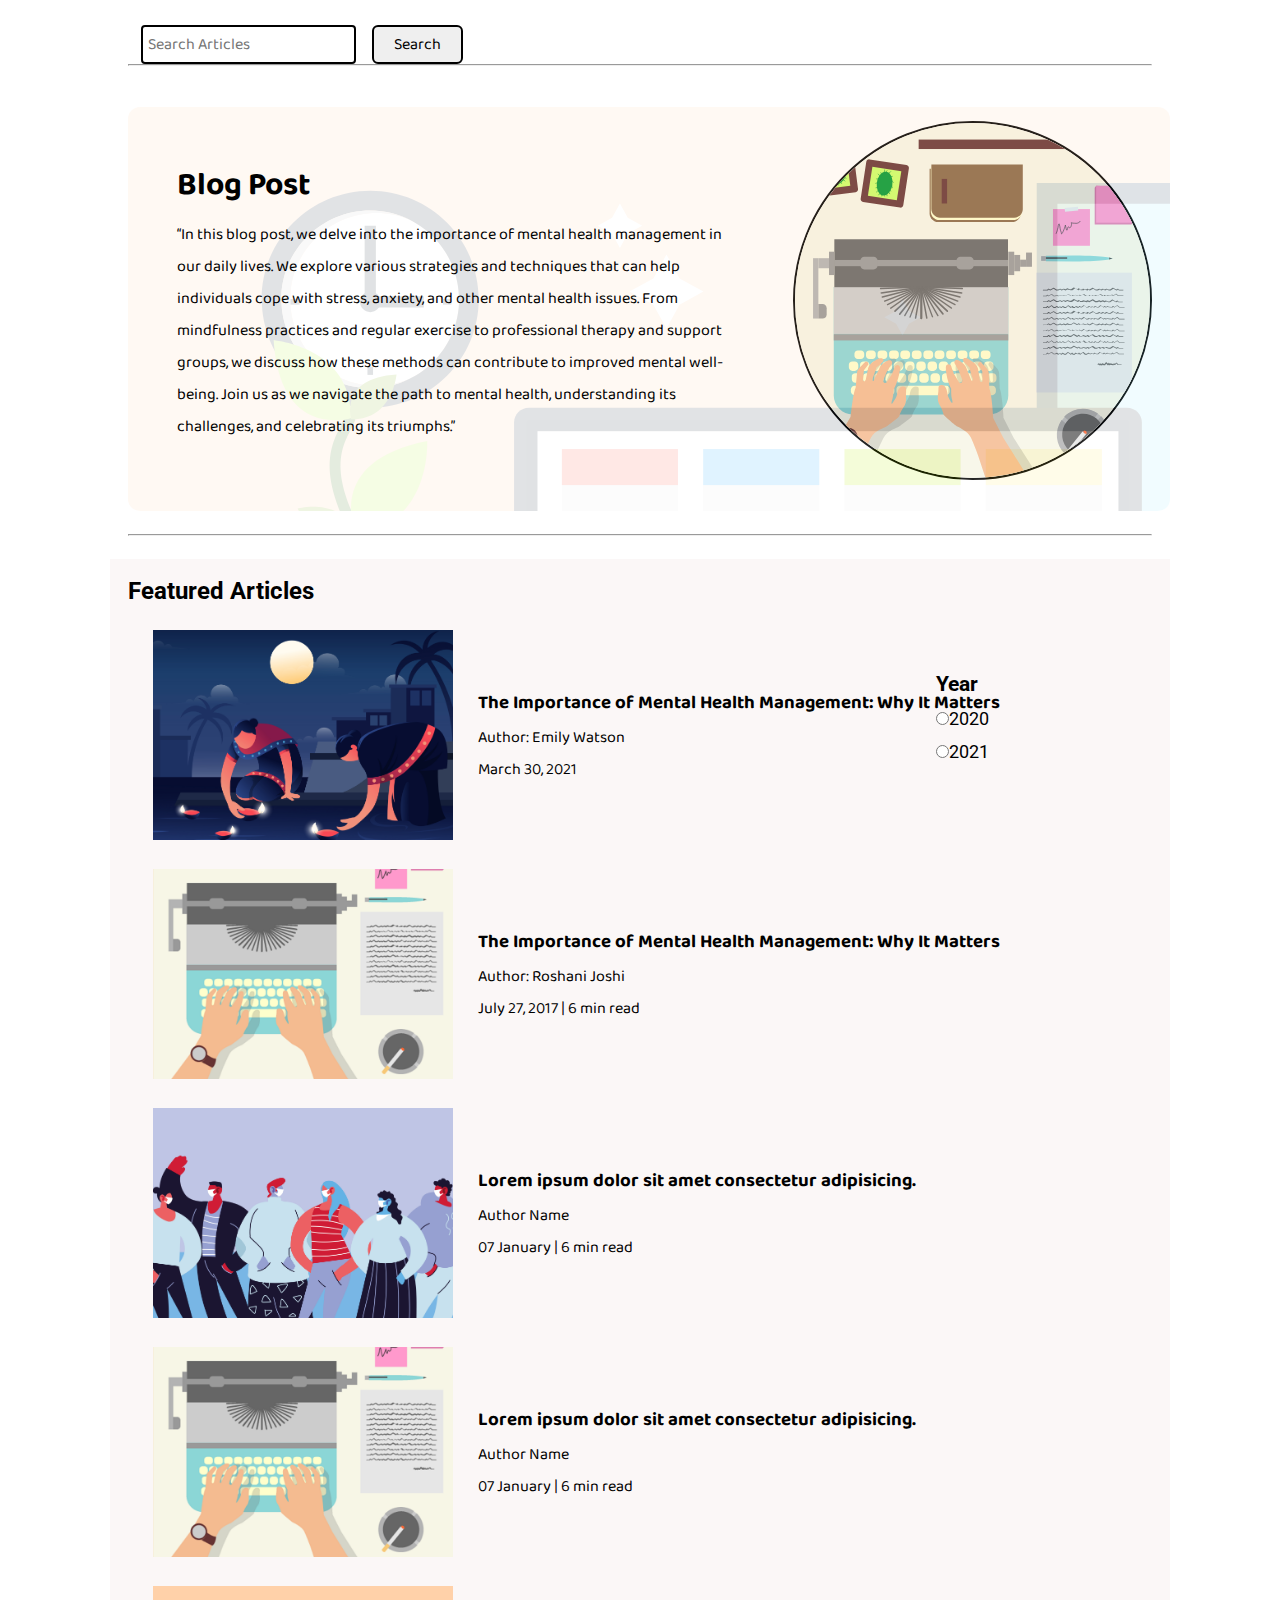
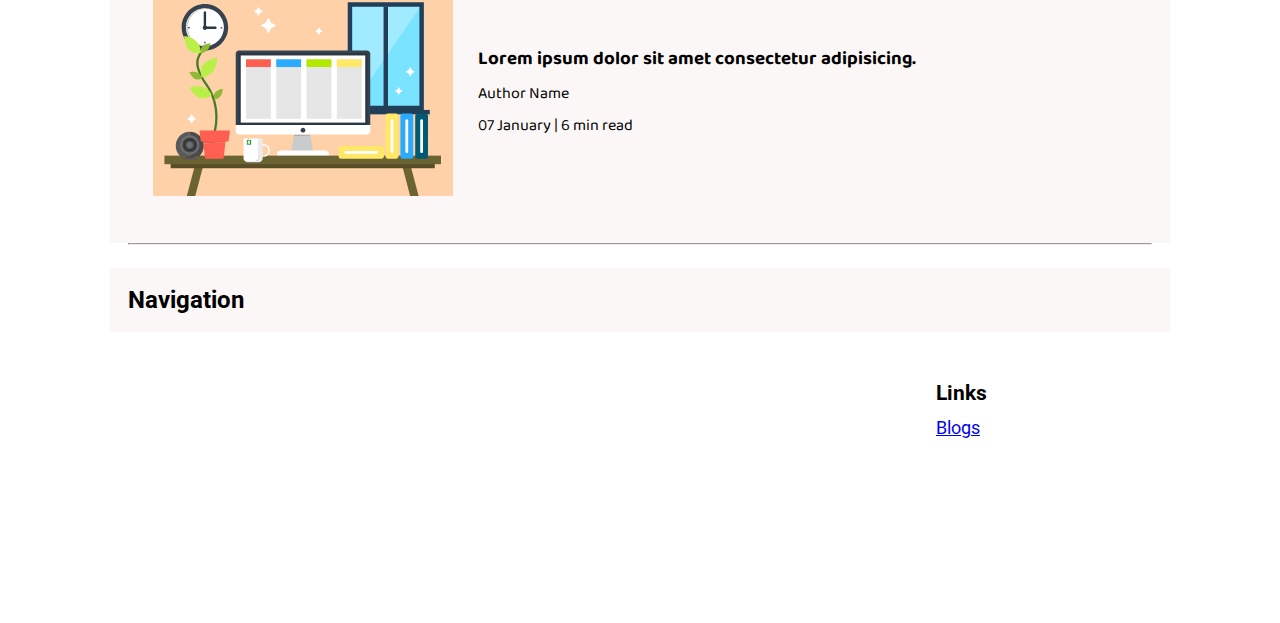
<file: MHM2/Blog Post/index.html>
<!DOCTYPE html>
<html lang="en">

<head>
    <meta charset="UTF-8">
    <meta name="viewport" content="width=device-width, initial-scale=1.0">
    <link rel="stylesheet" href="css/utils.css">
    <link rel="stylesheet" href="css/style.css">
    <link rel="stylesheet" href="css/mobile.css">
    <title>Blog Post</title>
</head>

<body>
    <nav class="navigation max-width-1 m-auto">
        <div class="nav-right">
            <form action="/search.html" method="get">
                <input class="form-input" type="text" name="query" placeholder="Search Articles">
                <button class="btn" type="submit">Search</button>
            </form>
        </div>
    </nav>
    
    <div class="max-width-1 m-auto">
        <hr>
    </div>
    <div class="m-auto content max-width-1 my-2">
        <div class="content-left">
            <h1>Blog Post</h1>

            <p>“In this blog post, we delve into the importance of mental health management in our daily lives. We
                explore various strategies and techniques that can help individuals cope with stress, anxiety, and other
                mental health issues. From mindfulness practices and regular exercise to professional therapy and
                support groups, we discuss how these methods can contribute to improved mental well-being. Join us as we
                navigate the path to mental health, understanding its challenges, and celebrating its triumphs.”</p>
        </div>
        <div class="content-right">
            <img src="img/home.svg" alt="iBlog">
        </div>
    </div>

    <div class="max-width-1 m-auto">
        <hr>
    </div>
    <div class="home-articles max-width-1 m-auto font2">
        <h2>Featured Articles</h2>
        <div class="year-box adjust-year">
            <div><h3>Year</h3></div>
            <div><input type="radio" name="year" id="year-2020"><label for="year-2020">2020</label></div>
            <div><input type="radio" name="year" id="year-2021"><label for="year-2021">2021</label></div>
        </div>
        
        <div class="home-article">
            <div class="home-article-img">
                <img src="img/3.png" alt="article">
            </div>
            <div class="home-article-content font1">
                <a href="blogpost.html">
                    <h3>The Importance of Mental Health Management: Why It Matters</h3>
                </a>

                <div>
                    Author: Emily Watson</div>
                <span>March 30, 2021</span>
            </div>
        </div>
        <div class="home-article">
            <div class="home-article-img">
                <img src="img/1.png" alt="article">
            </div>
            <div class="home-article-content font1">
                <a href="blogpost.html">
                    <h3>The Importance of Mental Health Management: Why It Matters</h3>
                </a>

                <div>Author: Roshani Joshi </div>
                <span>July 27, 2017 | 6 min read</span>
            </div>
        </div>
        <div class="home-article">
            <div class="home-article-img">
                <img src="img/2.png" alt="article">
            </div>
            <div class="home-article-content font1">
                <a href="blogpost.html">
                    <h3>Lorem ipsum dolor sit amet consectetur adipisicing.</h3>
                </a>

                <div>Author Name</div>
                <span>07 January | 6 min read</span>
            </div>
        </div>
        <div class="home-article">
            <div class="home-article-img">
                <img src="img/1.png" alt="article">
            </div>
            <div class="home-article-content font1">
                <a href="blogpost.html">
                    <h3>Lorem ipsum dolor sit amet consectetur adipisicing.</h3>
                </a>

                <div>Author Name</div>
                <span>07 January | 6 min read</span>
            </div>
        </div>
        <div class="home-article">
            <div class="home-article-img">
                <img src="img/11.svg" alt="article">
            </div>
            <div class="home-article-content font1">
                <a href="blogpost.html">
                    <h3>Lorem ipsum dolor sit amet consectetur adipisicing.</h3>
                </a>

                <div>Author Name</div>
                <span>07 January | 6 min read</span>
            </div>
        </div>
       
       
      

    </div>

    <div class="max-width-1 m-auto"><hr></div>
    <div class="home-articles max-width-1 m-auto font2">
        <h2>Navigation</h2>
        <div class="year-box adjust-year">
            <div><h3>Links</h3></div>
            <a href="blogpost.html">Blogs</a>

        </div>
    </div>
   
</body>

</html>
</file>
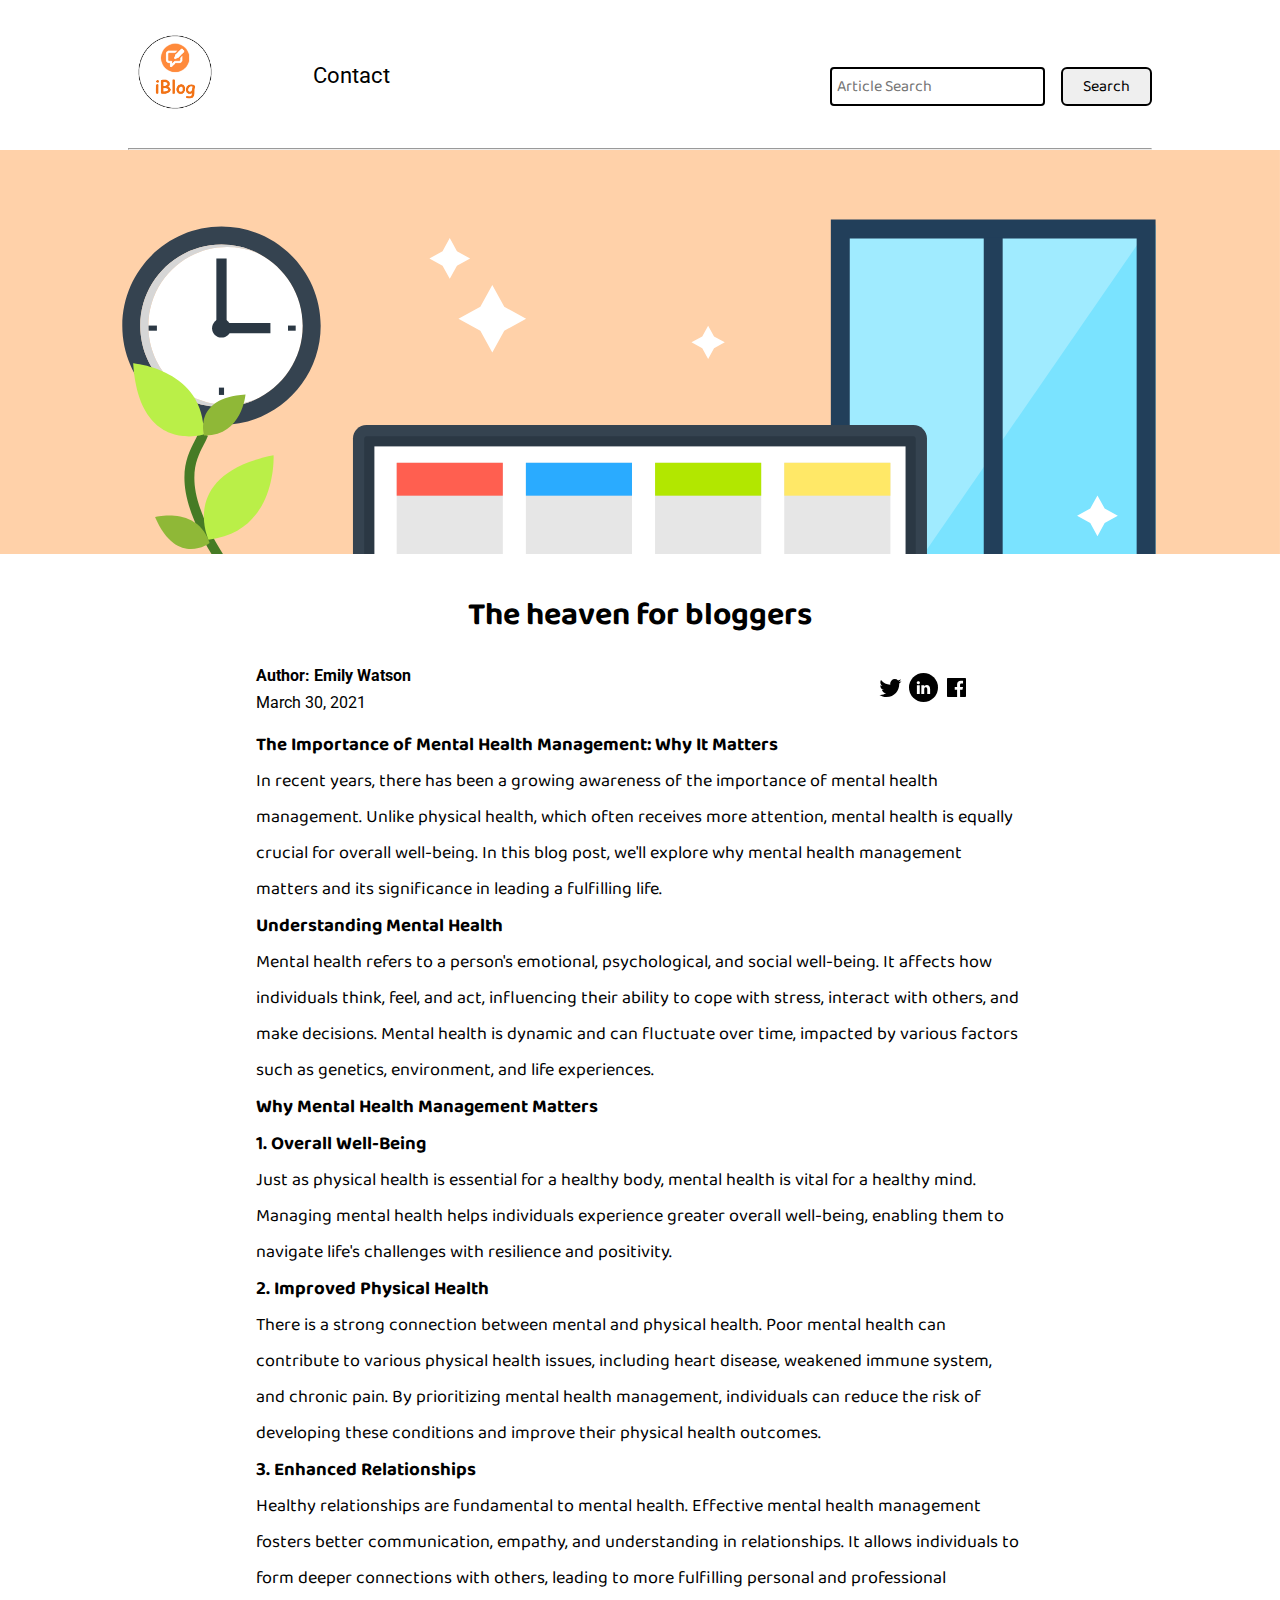
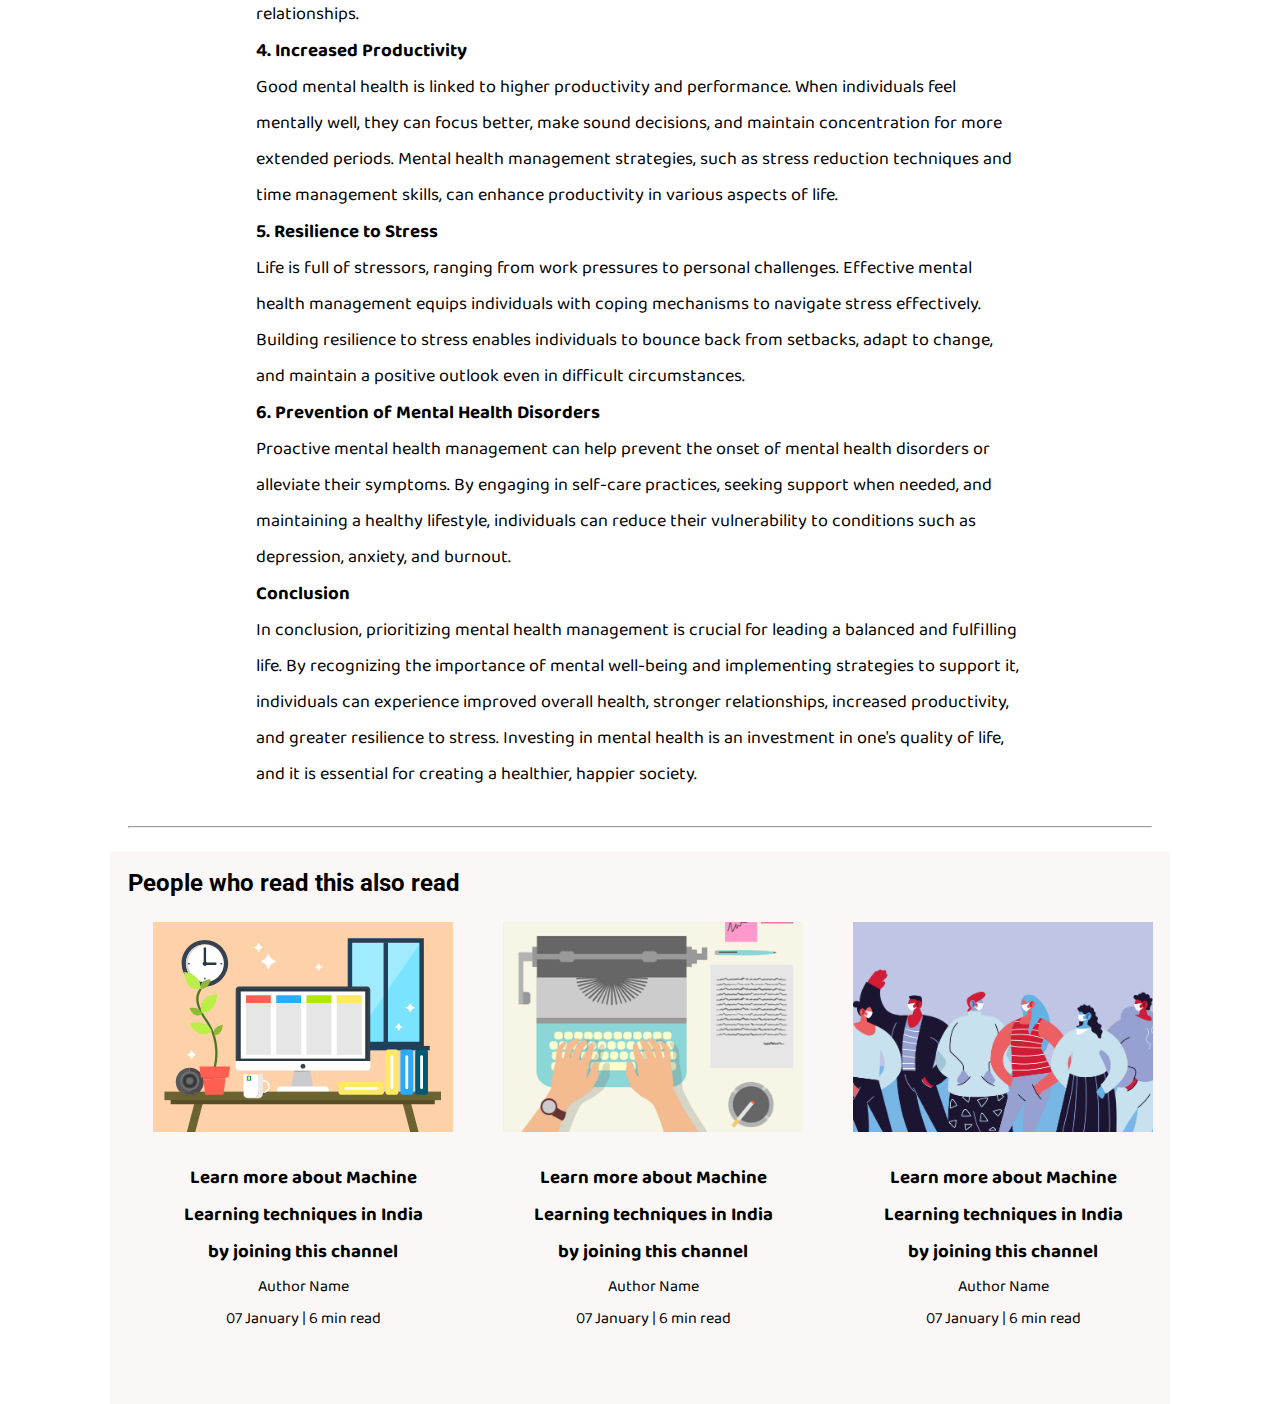
<file: MHM2/Blog Post/blogpost.html>
<!DOCTYPE html>
<html lang="en">

<head>
    <meta charset="UTF-8">
    <meta name="viewport" content="width=device-width, initial-scale=1.0">
    <link rel="stylesheet" href="css/utils.css">
    <link rel="stylesheet" href="css/style.css">
    <link rel="stylesheet" href="css/blogpost.css">
    <link rel="stylesheet" href="css/mobile.css">
    <title>Blog Post</title>
</head>

<body>
    <nav class="navigation max-width-1 m-auto">
        <div class="nav-left">
            <a href="/">
                <span><img src="img/logo.png" width="94px" alt=""></span>
            </a>
            <ul>

                <li><a href="contact.html">Contact</a></li>
            </ul>
        </div>
        <div class="nav-right">
            <form action="search.html" method="get">
                <input class="form-input" type="text" name="query" placeholder="Article Search">
                <button class="btn">Search</button>
            </form>

        </div>

    </nav>
    <div class="max-width-1 m-auto">
        <hr>
    </div>
    <div class="post-img">
        <img src="img/11.svg" alt="">
    </div>
    <div class="m-auto blog-post-content max-width-2 m-auto my-2">
        <h1 class="font1">The heaven for bloggers</h1>
        <div class="blogpost-meta">
            <div class="author-info">
                <div>
                    <b>
                        Author: Emily Watson
                    </b>
                </div>
                <div>March 30, 2021</div>
            </div>
            <div class="social">
                <svg width="29" height="29" class="hk">
                    <path
                        d="M22.05 7.54a4.47 4.47 0 0 0-3.3-1.46 4.53 4.53 0 0 0-4.53 4.53c0 .35.04.7.08 1.05A12.9 12.9 0 0 1 5 6.89a5.1 5.1 0 0 0-.65 2.26c.03 1.6.83 2.99 2.02 3.79a4.3 4.3 0 0 1-2.02-.57v.08a4.55 4.55 0 0 0 3.63 4.44c-.4.08-.8.13-1.21.16l-.81-.08a4.54 4.54 0 0 0 4.2 3.15 9.56 9.56 0 0 1-5.66 1.94l-1.05-.08c2 1.27 4.38 2.02 6.94 2.02 8.3 0 12.86-6.9 12.84-12.85.02-.24 0-.43 0-.65a8.68 8.68 0 0 0 2.26-2.34c-.82.38-1.7.62-2.6.72a4.37 4.37 0 0 0 1.95-2.51c-.84.53-1.81.9-2.83 1.13z">
                    </path>
                </svg>

                <svg style="background: black;
                border-radius: 21px;" width="29" height="29" viewBox="0 0 29 29" fill="none" class="hk">
                    <path
                        d="M5 6.36C5 5.61 5.63 5 6.4 5h16.2c.77 0 1.4.61 1.4 1.36v16.28c0 .75-.63 1.36-1.4 1.36H6.4c-.77 0-1.4-.6-1.4-1.36V6.36z">
                    </path>
                    <path fill-rule="evenodd" clip-rule="evenodd"
                        d="M10.76 20.9v-8.57H7.89v8.58h2.87zm-1.44-9.75c1 0 1.63-.65 1.63-1.48-.02-.84-.62-1.48-1.6-1.48-.99 0-1.63.64-1.63 1.48 0 .83.62 1.48 1.59 1.48h.01zM12.35 20.9h2.87v-4.79c0-.25.02-.5.1-.7.2-.5.67-1.04 1.46-1.04 1.04 0 1.46.8 1.46 1.95v4.59h2.87v-4.92c0-2.64-1.42-3.87-3.3-3.87-1.55 0-2.23.86-2.61 1.45h.02v-1.24h-2.87c.04.8 0 8.58 0 8.58z"
                        fill="#fff"></path>
                </svg>

                <svg width="29" height="29" class="hk">
                    <path
                        d="M23.2 5H5.8a.8.8 0 0 0-.8.8V23.2c0 .44.35.8.8.8h9.3v-7.13h-2.38V13.9h2.38v-2.38c0-2.45 1.55-3.66 3.74-3.66 1.05 0 1.95.08 2.2.11v2.57h-1.5c-1.2 0-1.48.57-1.48 1.4v1.96h2.97l-.6 2.97h-2.37l.05 7.12h5.1a.8.8 0 0 0 .79-.8V5.8a.8.8 0 0 0-.8-.79">
                    </path>
                </svg>

            </div>
        </div>

        <h3 class="font1">The Importance of Mental Health Management: Why It Matters</h3>

        <p class="font1">In recent years, there has been a growing awareness of the importance of mental health
            management. Unlike physical health, which often receives more attention, mental health is equally crucial
            for overall well-being. In this blog post, we'll explore why mental health management matters and its
            significance in leading a fulfilling life.</p>

        <h3 class="font1">Understanding Mental Health</h3>

        <p class="font1">Mental health refers to a person's emotional, psychological, and social well-being. It affects
            how individuals think, feel, and act, influencing their ability to cope with stress, interact with others,
            and make decisions. Mental health is dynamic and can fluctuate over time, impacted by various factors such
            as genetics, environment, and life experiences.</p>

        <h3 class="font1">Why Mental Health Management Matters</h3>

        <h3 class="font1">1. Overall Well-Being</h3>

        <p class="font1">Just as physical health is essential for a healthy body, mental health is vital for a healthy
            mind. Managing mental health helps individuals experience greater overall well-being, enabling them to
            navigate life's challenges with resilience and positivity.</p>

        <h3 class="font1">2. Improved Physical Health</h3>

        <p class="font1">There is a strong connection between mental and physical health. Poor mental health can
            contribute to various physical health issues, including heart disease, weakened immune system, and chronic
            pain. By prioritizing mental health management, individuals can reduce the risk of developing these
            conditions and improve their physical health outcomes.</p>

        <h3 class="font1">3. Enhanced Relationships</h3>

        <p class="font1">Healthy relationships are fundamental to mental health. Effective mental health management
            fosters better communication, empathy, and understanding in relationships. It allows individuals to form
            deeper connections with others, leading to more fulfilling personal and professional relationships.</p>

        <h3 class="font1">4. Increased Productivity</h3>

        <p class="font1">Good mental health is linked to higher productivity and performance. When individuals feel
            mentally well, they can focus better, make sound decisions, and maintain concentration for more extended
            periods. Mental health management strategies, such as stress reduction techniques and time management
            skills, can enhance productivity in various aspects of life.</p>

        <h3 class="font1">5. Resilience to Stress</h3>

        <p class="font1">Life is full of stressors, ranging from work pressures to personal challenges. Effective mental
            health management equips individuals with coping mechanisms to navigate stress effectively. Building
            resilience to stress enables individuals to bounce back from setbacks, adapt to change, and maintain a
            positive outlook even in difficult circumstances.</p>

        <h3 class="font1">6. Prevention of Mental Health Disorders</h3>

        <p class="font1">Proactive mental health management can help prevent the onset of mental health disorders or
            alleviate their symptoms. By engaging in self-care practices, seeking support when needed, and maintaining a
            healthy lifestyle, individuals can reduce their vulnerability to conditions such as depression, anxiety, and
            burnout.</p>

        <h3 class="font1">Conclusion</h3>

        <p class="font1">In conclusion, prioritizing mental health management is crucial for leading a balanced and
            fulfilling life. By recognizing the importance of mental well-being and implementing strategies to support
            it, individuals can experience improved overall health, stronger relationships, increased productivity, and
            greater resilience to stress. Investing in mental health is an investment in one's quality of life, and it
            is essential for creating a healthier, happier society.</p>


    </div>

    <div class="max-width-1 m-auto">
        <hr>
    </div>
    <div class="home-articles max-width-1 m-auto font2">
        <h2>People who read this also read</h2>
        <div class="row">


            <div class="home-article more-post">
                <div class="home-article-img">
                    <img src="img/11.svg" alt="article">
                </div>
                <div class="home-article-content font1 center">
                    <a href="blogpost.html">
                        <h3>Learn more about Machine Learning techniques in India by joining this channel</h3>
                    </a>

                    <div>Author Name</div>
                    <span>07 January | 6 min read</span>
                </div>
            </div>
            <div class="home-article more-post">
                <div class="home-article-img">
                    <img src="img/1.png" alt="article">
                </div>
                <div class="home-article-content font1 center">
                    <a href="blogpost.html">
                        <h3>Learn more about Machine Learning techniques in India by joining this channel</h3>
                    </a>

                    <div>Author Name</div>
                    <span>07 January | 6 min read</span>
                </div>
            </div>
            <div class="home-article more-post">
                <div class="home-article-img">
                    <img src="img/2.png" alt="article">
                </div>
                <div class="home-article-content font1 center">
                    <a href="blogpost.html">
                        <h3>Learn more about Machine Learning techniques in India by joining this channel</h3>
                    </a>

                    <div>Author Name</div>
                    <span>07 January | 6 min read</span>
                </div>
            </div>

        </div>
    </div>


</body>

</html>
<link rel="stylesheet" href="blogpost.html">
<link rel="stylesheet" href="index.html">
</file>
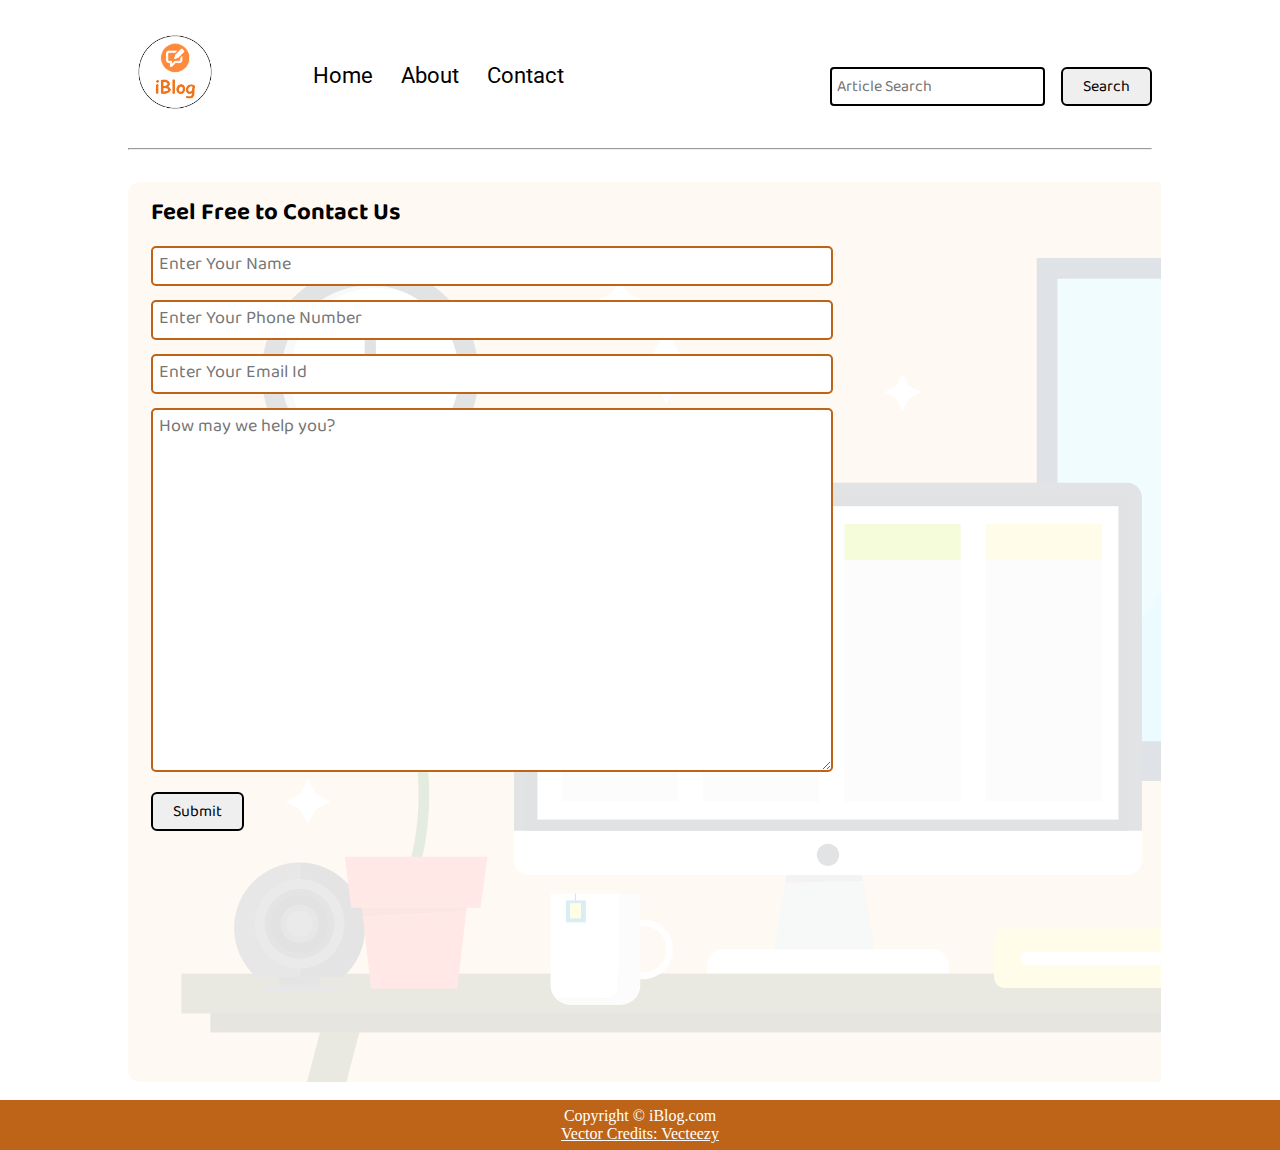
<file: MHM2/Blog Post/contact.html>
<!DOCTYPE html>
<html lang="en">
<head>
    <meta charset="UTF-8">
    <meta name="viewport" content="width=device-width, initial-scale=1.0">
    <link rel="stylesheet" href="css/utils.css">
    <link rel="stylesheet" href="css/style.css">
    <link rel="stylesheet" href="css/contact.css">
    <link rel="stylesheet" href="css/mobile.css">
    <title>iBlog - Heaven for bloggers</title>
</head>
<body>
    <nav class="navigation max-width-1 m-auto">
        <div class="nav-left">
            <a href="/">
                <span><img src="img/logo.png" width="94px" alt=""></span>
            </a>
            <ul>
                <li><a href="/">Home</a></li>
                <li><a href="#">About</a></li>
                <li><a href="/contact.html">Contact</a></li>
            </ul>
        </div>
        <div class="nav-right">
            <form action="/search.html" method="get">
                <input class="form-input" type="text" name="query" placeholder="Article Search">
                <button class="btn">Search</button>
            </form>

        </div>

    </nav>
    <div class="max-width-1 m-auto">
        <hr>
    </div>
    <div class="contact-content font1 max-width-1 m-auto">
        <div class="max-width-1 m-auto mx-1">
            <h2>Feel Free to Contact Us</h2>
            <div class="contact-form">
                <div class="form-box">
                    <input type="text" placeholder="Enter Your Name">
                </div>
                <div class="form-box">
                    <input type="text" placeholder="Enter Your Phone Number">
                </div>
                <div class="form-box">
                    <input type="text" placeholder="Enter Your Email Id">
                </div>
                <div class="form-box">
                    <textarea name="" id="" cols="30" rows="10" placeholder="How may we help you?"></textarea>
                </div>
                <div class="form-box">
                    <button class="btn">Submit</button>
                </div>

            </div>
        </div>

    </div>
 

   

    <div class="footer">
        <p>Copyright &copy; iBlog.com </p>
         <a href="https://www.vecteezy.com/free-vector/typewriter">Vector Credits: Vecteezy</a> 
    </div>
</body>
</html>
</file>
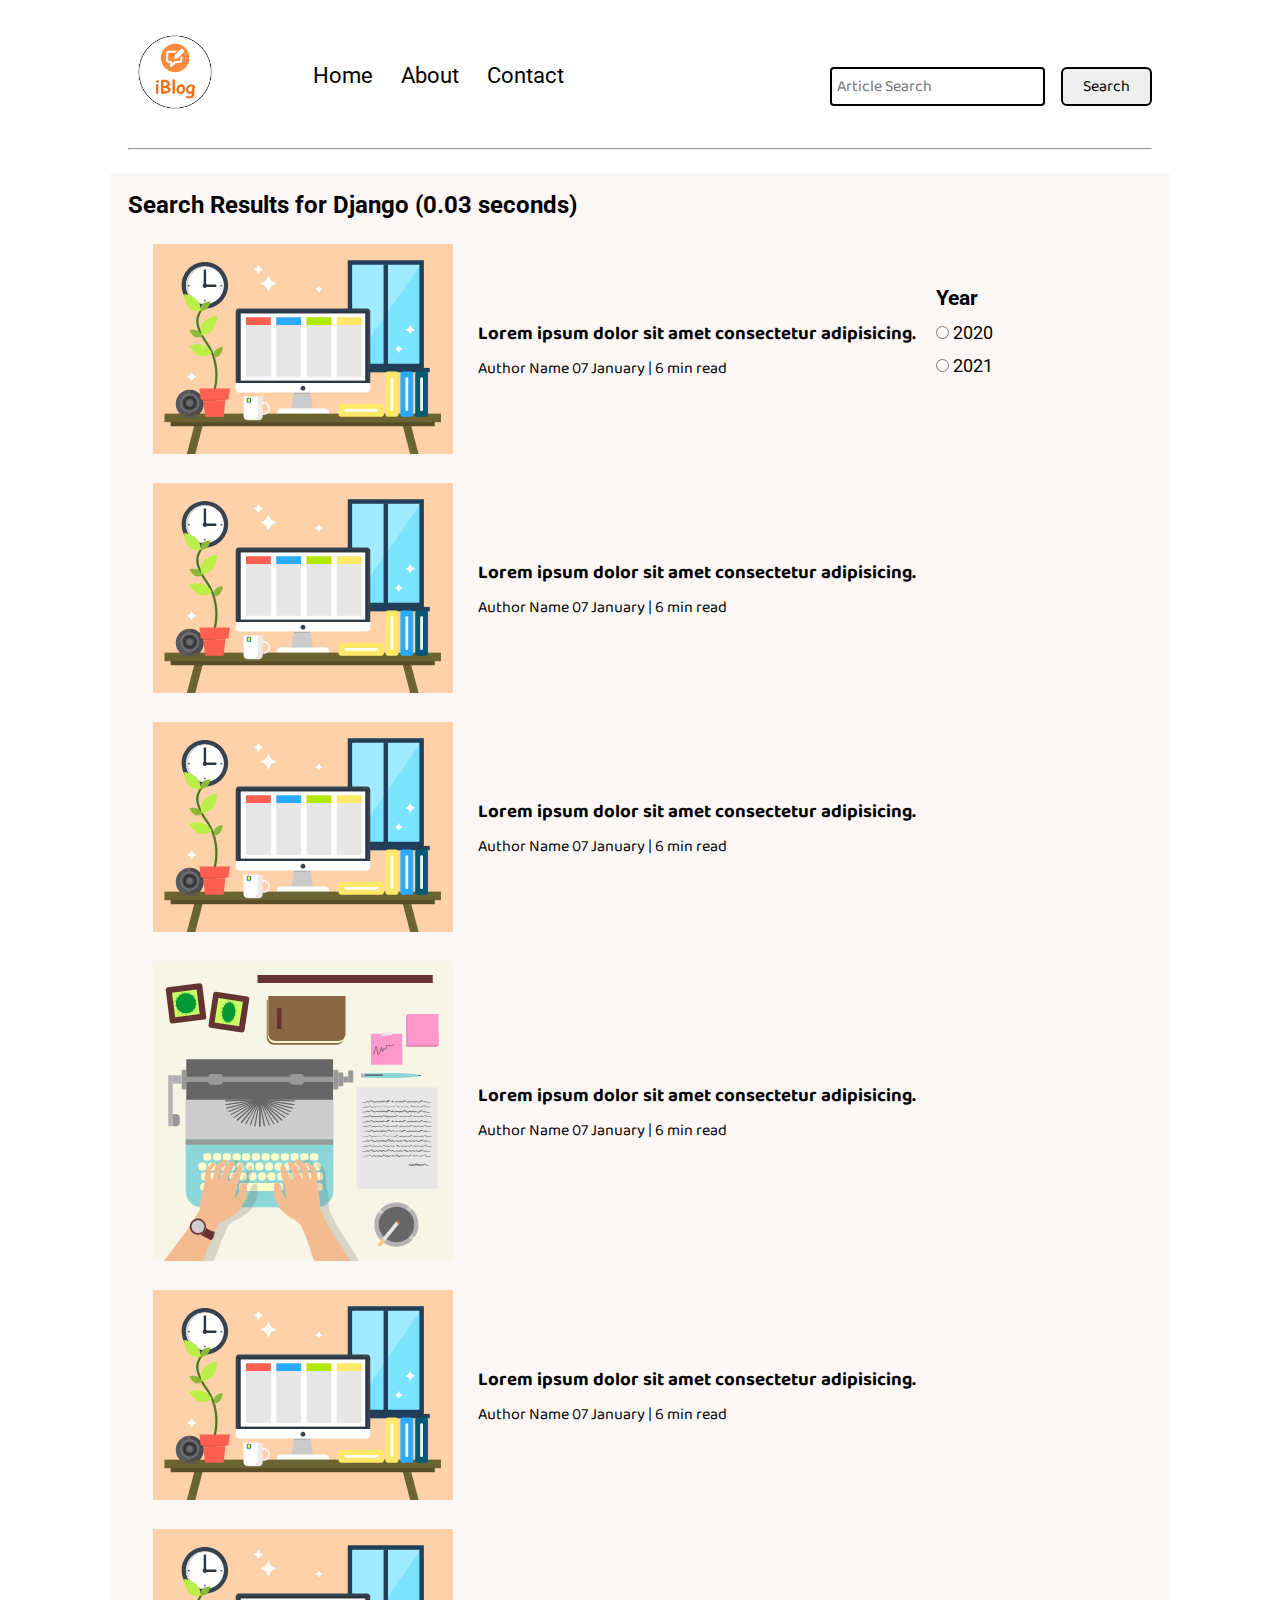
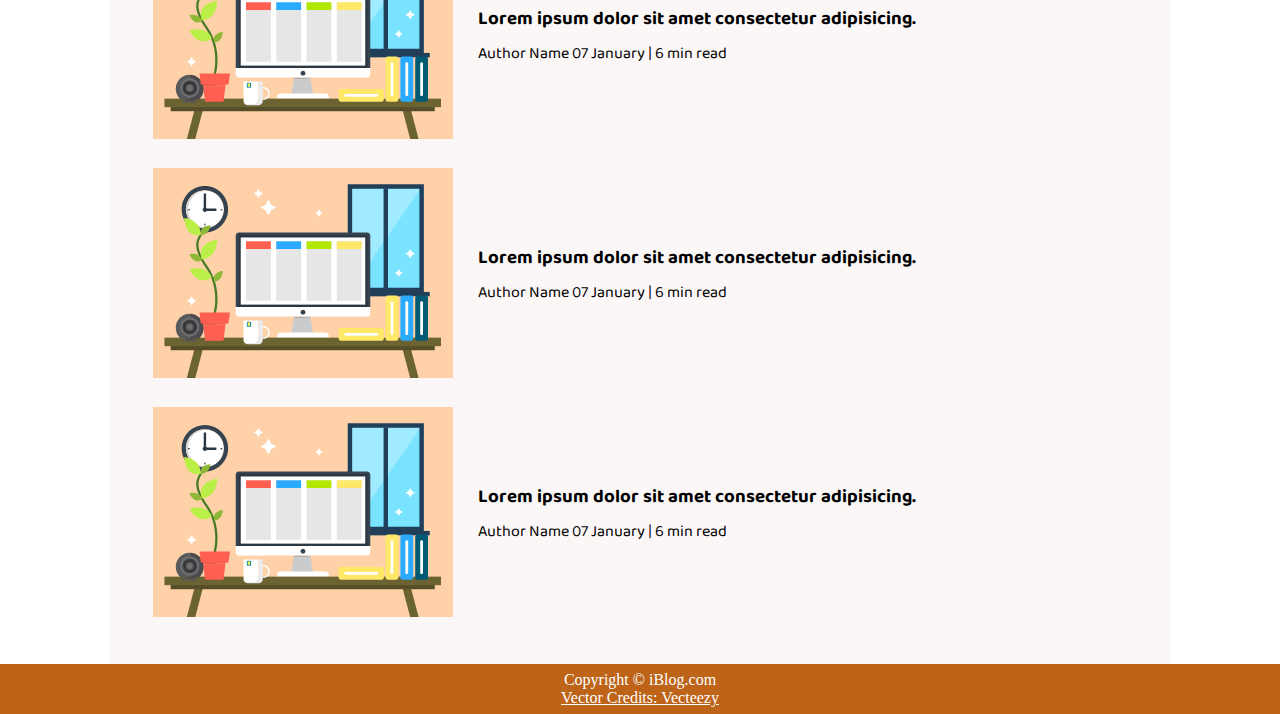
<file: MHM2/Blog Post/search.html>
<!DOCTYPE html>
<html lang="en">
<head>
    <meta charset="UTF-8">
    <meta name="viewport" content="width=device-width, initial-scale=1.0">
    <link rel="stylesheet" href="css/utils.css">
    <link rel="stylesheet" href="css/style.css">
    <link rel="stylesheet" href="css/mobile.css">
    <title>iBlog - Heaven for bloggers</title>
</head>
<body>
    <nav class="navigation max-width-1 m-auto">
        <div class="nav-left">
            <a href="/">
                <span><img src="img/logo.png" width="94px" alt=""></span>
            </a>
            <ul>
                <li><a href="/">Home</a></li>
                <li><a href="#">About</a></li>
                <li><a href="/contact.html">Contact</a></li>
            </ul>
        </div>
        <div class="nav-right">
            <form action="/search.html" method="get">
                <input class="form-input" type="text" name="query" placeholder="Article Search">
                <button class="btn">Search</button>
            </form>

        </div>

    </nav>
 

    <div class="max-width-1 m-auto"><hr></div>
    <div class="home-articles max-width-1 m-auto font2">
        
        <h2>Search Results for Django (0.03 seconds)</h2>
        <div class="year-box adjust-year">
            <div>
                <h3>Year </h3>
            </div>
            <div>
                <input type="radio" name="year" id=""> 2020
            </div>
            <div>
                <input type="radio" name="year" id=""> 2021
            </div>
        </div>
        <div class="home-article">
            <div class="home-article-img">
                <img src="img/11.svg" alt="article">
            </div>
            <div class="home-article-content font1">
                <a href="/blogpost.html"><h3>Lorem ipsum dolor sit amet consectetur adipisicing.</h3></a>
                
                <span>Author Name</span>
                <span>07 January | 6 min read</span>
            </div>
        </div>
        <div class="home-article">
            <div class="home-article-img">
                <img src="img/11.svg" alt="article">
            </div>
            <div class="home-article-content font1">
                <a href="/blogpost.html"><h3>Lorem ipsum dolor sit amet consectetur adipisicing.</h3></a>
                
                <span>Author Name</span>
                <span>07 January | 6 min read</span>
            </div>
        </div>
        <div class="home-article">
            <div class="home-article-img">
                <img src="img/11.svg" alt="article">
            </div>
            <div class="home-article-content font1">
                <a href="/blogpost.html"><h3>Lorem ipsum dolor sit amet consectetur adipisicing.</h3></a>
                
                <span>Author Name</span>
                <span>07 January | 6 min read</span>
            </div>
        </div>
        <div class="home-article">
            <div class="home-article-img">
                <img src="img/home.svg" alt="article">
            </div>
            <div class="home-article-content font1">
                <a href="/blogpost.html"><h3>Lorem ipsum dolor sit amet consectetur adipisicing.</h3></a>
                
                <span>Author Name</span>
                <span>07 January | 6 min read</span>
            </div>
        </div>
        <div class="home-article">
            <div class="home-article-img">
                <img src="img/11.svg" alt="article">
            </div>
            <div class="home-article-content font1">
                <a href="/blogpost.html"><h3>Lorem ipsum dolor sit amet consectetur adipisicing.</h3></a>
                
                <span>Author Name</span>
                <span>07 January | 6 min read</span>
            </div>
        </div>
        <div class="home-article">
            <div class="home-article-img">
                <img src="img/11.svg" alt="article">
            </div>
            <div class="home-article-content font1">
                <a href="/blogpost.html"><h3>Lorem ipsum dolor sit amet consectetur adipisicing.</h3></a>
                
                <span>Author Name</span>
                <span>07 January | 6 min read</span>
            </div>
        </div>
        <div class="home-article">
            <div class="home-article-img">
                <img src="img/11.svg" alt="article">
            </div>
            <div class="home-article-content font1">
                <a href="/blogpost.html"><h3>Lorem ipsum dolor sit amet consectetur adipisicing.</h3></a>
                
                <span>Author Name</span>
                <span>07 January | 6 min read</span>
            </div>
        </div>
        <div class="home-article">
            <div class="home-article-img">
                <img src="img/11.svg" alt="article">
            </div>
            <div class="home-article-content font1">
                <a href="/blogpost.html"><h3>Lorem ipsum dolor sit amet consectetur adipisicing.</h3></a>
                
                <span>Author Name</span>
                <span>07 January | 6 min read</span>
            </div>
        </div>
         
    </div>

    <div class="footer">
        <p>Copyright &copy; iBlog.com </p>
         <a href="https://www.vecteezy.com/free-vector/typewriter">Vector Credits: Vecteezy</a> 
    </div>
</body>
</html>
</file>
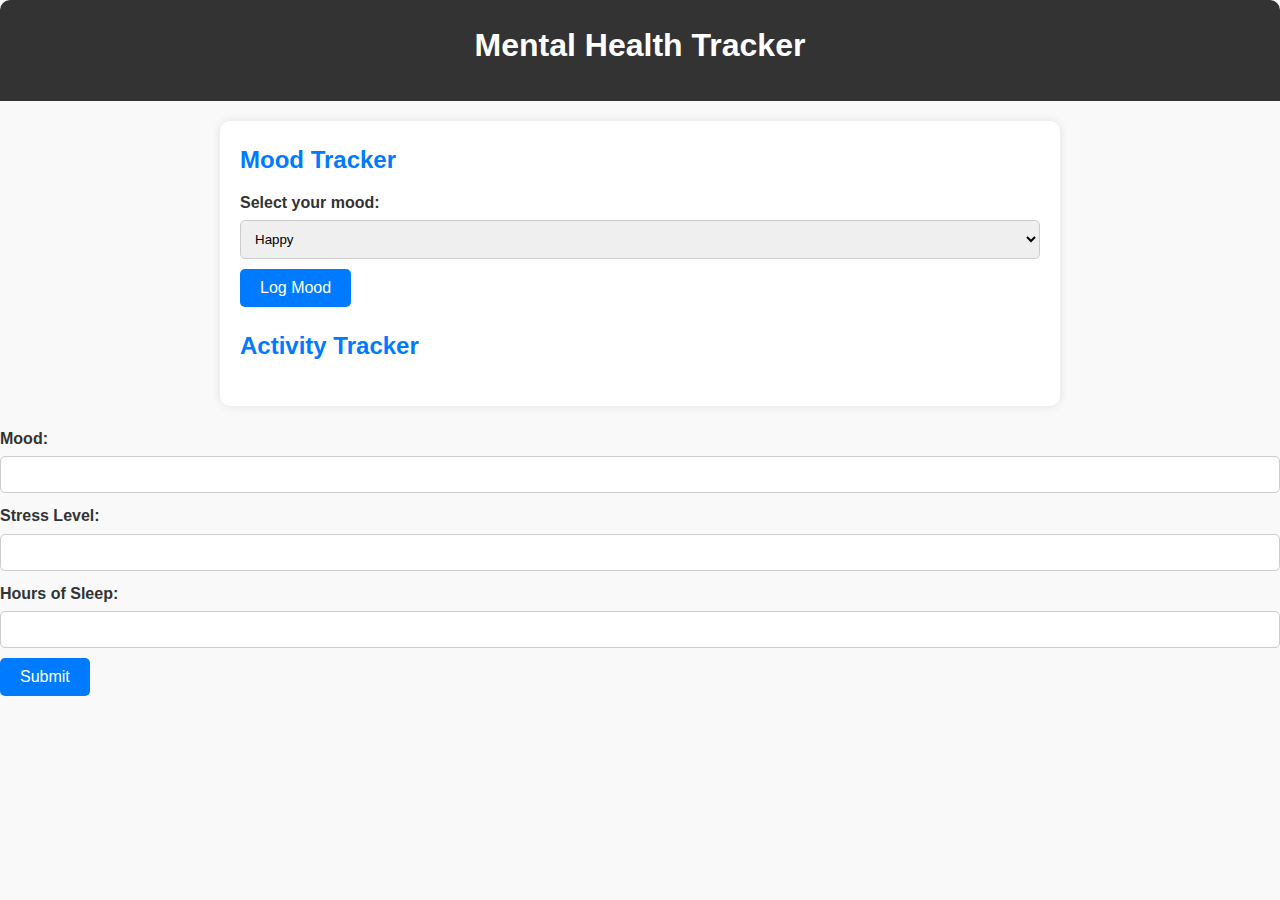
<file: MHM2/Health Tracker/index3.html>
<!DOCTYPE html>
<html lang="en">
<head>
    <meta charset="UTF-8">
    <meta name="viewport" content="width=device-width, initial-scale=1.0">
    <title>Mental Health Tracker</title>
    <link rel="stylesheet" href="style3.css">
</head>
<body>
    <header>
        <h1>Mental Health Tracker</h1>
    </header>

    <div class="container">
        <section id="moodTracker">
            <h2>Mood Tracker</h2>
            <label for="mood">Select your mood:</label>
            <select id="mood">
                <option value="happy">Happy</option>
                <option value="sad">Sad</option>
                <option value="anxious">Anxious</option>
                <!-- Add more mood options as needed -->
            </select>
            <button id="logMood">Log Mood</button>
        </section>

        <section id="activityTracker">
            <h2>Activity Tracker</h2>
            <!-- Add activity tracking options here -->
        </section>

        <!-- Add more sections for sleep tracker, stress tracker, journaling, etc. -->

    </div>
    <form id="healthForm">
        <label for="mood">Mood:</label>
        <input type="text" id="mood" name="mood" required>
    
        <label for="stress">Stress Level:</label>
        <input type="text" id="stress" name="stress" required>
    
        <label for="sleep">Hours of Sleep:</label>
        <input type="text" id="sleep" name="sleep" required>
    
        <button type="submit">Submit</button>
    </form>
    

    <script src="script3.js"></script>
</body>
</html>
</file>
<file: MHM2/Blog Post/css/utils.css>
@import url("https://fonts.googleapis.com/css2?family=Roboto&display=swap");
@import url("https://fonts.googleapis.com/css2?family=Baloo+Bhaina+2:wght@500&display=swap");
:root { 
  --main-bg-color: #bd6418;
  --font1: "Baloo Bhaina 2", cursive;
  --font2: "Roboto", sans-serif;
}

.center{
  text-align: center
}

.font1 {
  font-family: var(--font1);
}
.font2 {
  font-family: var(--font2);
}

.max-width-1 {
  max-width: 80vw;
}

.max-width-2 {
  max-width: 60vw;
}

.m-auto {
  margin: auto;
}

.mx-1{
  margin-left: 23px;
  margin-right: 23px;
}

.my-2{
  margin-top: 32px;
  margin-bottom: 32px;
}

.btn {
  padding: 0px 20px;
  padding-top: 3px;
  border: 2px solid black;
  border-radius: 6px;
  font-family: var(--font1);
  font-size: 16px;
  cursor: pointer;
  transition: all 0.3s ease-in-out;
}

.btn:hover {
  color: white;
  background: var(--main-bg-color);
}

.form-input {
  padding: 0px 5px;
  padding-top: 3px;
  font-size: 16px;
  border: 2px solid black;
  border-radius: 4px;
  margin: 0 13px;
  font-family: var(--font1);
}

.form-box input, textarea{
  width: 52vw;
  padding: 0px 6px;
  margin: 7px 0;
  font-size: 18px;
  font-family: var(--font1);
  border: 2px solid var(--main-bg-color);
    border-radius: 5px;
}
</file>
<file: MHM2/Blog Post/css/style.css>
* {
  margin: 0;
  padding: 0; 
}

.navigation {
  margin-top: 25px;
  font-family: var(--font1);
  /* height: 74px;  */
  display: flex;
  justify-content: space-between;
  align-items: center;
}

.nav-left {
  display: flex;
}

.nav-left span {
  font-size: 35px;
  padding-top: 10px;
}

.nav-left ul {
  display: flex;
  align-items: center;
  margin: 0 77px;
  font-size: 22px;
  padding-bottom: 23px;
}

.nav-left ul li {
  list-style: none;
  margin: 0 14px;
  font-family: var(--font2);
  transition: all 0.3s ease-in-out;
}

.nav-left ul li a {
  text-decoration: none;
  color: black;
}

.nav-left ul li a:hover {
  color: var(--main-bg-color);
  font-weight: bolder;
}

.content {
  height: 100%;
  display: flex;
  margin-top: 32px;
  padding: 9px;
  position: relative;
}

.content::after {
  content: "";
  background-image: url("../img/11.svg");
  position: absolute;
  width: 100%;
  height: inherit;
  opacity: 0.15;
  border-radius: 12px;
}

.content-left {
  font-family: var(--font1);
  display: flex;
  flex-direction: column;
  justify-content: center;
  padding: 49px;
  z-index: 1;
}

.content-right {
  display: flex;
  align-items: center;
  justify-content: center;
}

.content-right img {
  height: 355px;
  border: 2px solid black;
  border-radius: 200px;
}

.home-articles {
  padding: 18px;
  background-color: rgb(248, 239, 239, 0.5);
  margin-top: 23px;
  position: relative;
}

.year-box {
  position: absolute;  
  right: 0px;
  top: 100px;
  width: 234px;
  height: 255px;
  font-size: 18px;
}

.year-box div {
  margin: 12px 0px;
}

.home-article {
  display: flex;
  margin: 25px;
}

.home-article img {
  width: 300px;
}

.home-article-content {
  align-self: center;
  padding: 25px;
}

.home-article-content a {
  text-decoration: none;
  color: black;
}
/* .home-articles{} */
.footer {
  height: 50px;
  background-color: var(--main-bg-color);
  display: flex;
  align-items: center;
  justify-content: center;
  color: white;
  flex-direction: column;
}

.footer a {
  color: white;
}
</file>
<file: MHM2/Blog Post/css/mobile.css>
@media screen and (max-width: 1200px) {
  .navigation {
    flex-direction: column;
    margin-bottom: 23px;
  }

  .nav-left {
    flex-direction: column;
    text-align: center;
  }

  .content-right {
    display: none;
  }

  .home-article {
    flex-direction: column;
  }

  .home-article-img {
    text-align: center;
  }

  .year-box {
    top: 25px;
    left: 60vw;
    font-size: 11px;
    display: flex;
  }

  .year-box div {
    padding: 0 3px;
    margin: 0;
  }

  .home-article img {
    width: 70vw;
  }
  .form-input {
    width: 50%;
  }
  .form-box input,
  textarea {
    width: 66vw;
  }
  .row {
    flex-direction: column;
  }
  .social {
    padding: 0;
  }
  .post-img {
    height: auto;
  }
  .adjust-year {
    position: static;
    height: auto;
    padding: 12px 0px;
    display: flex;
    justify-content: flex-end;
    width: 100%;
  }
}
</file>
<file: MHM2/Blog Post/css/blogpost.css>
.post-img{
    height: 404px;
    overflow: hidden; 
}
.post-img img{
    width: 100%;
}
.blog-post-content{
    /* background-color: rebeccapurple; */
}
.blog-post-content h1{
    text-align: center;
}
.blog-post-content p{
    font-size: 18px; 
}

.row{
    display: flex;
}
.more-post{
    flex-direction: column; 
    align-items: center;
}
.blogpost-meta{ 
    display: flex;
    justify-content: space-between;
}

.author-info{
    margin: 12px 0;
}
.author-info div{
    padding: 4px 0px;
    font-family: var(--font2);
}
.social{
    padding-right: 53px;
    align-self: center;
    cursor: pointer;
}
</file>
<file: MHM2/Blog Post/css/contact.css>
.contact-content{  
    height: 100vh;
    margin-top: 32px;
    padding: 9px;
    position: relative; 
    overflow: hidden;
  }
  
  .contact-content::after {
    content: "";
    background-image: url("../img/11.svg");
    position: absolute;
    top:0;
    width: 100%;
    height: inherit;
    opacity: 0.15;
    border-radius: 12px;
    z-index: -1;
  }
</file>
<file: MHM2/Health Tracker/style3.css>
/* Reset default browser styles */
body, h1, h2, h3, p, ul, ol, li, figure, figcaption {
    margin: 0;
    padding: 0;
}

body {
    font-family: Arial, sans-serif;
    line-height: 1.6;
    background-color: #f9f9f9;
    color: #333;
}

.container {
    max-width: 800px;
    margin: 20px auto;
    padding: 20px;
    background-color: #fff;
    border-radius: 10px;
    box-shadow: 0 0 10px rgba(0, 0, 0, 0.1);
}

header {
    background-color: #333;
    color: #fff;
    padding: 20px;
    text-align: center;
    border-top-left-radius: 10px;
    border-top-right-radius: 10px;
}

header h1 {
    margin-bottom: 10px;
    font-size: 2em;
}

section {
    margin-bottom: 20px;
}

h2 {
    color: #007bff;
    font-size: 1.5em;
    margin-bottom: 10px;
}

label {
    font-weight: bold;
    display: block;
    margin-bottom: 5px;
}

input[type="text"],
select {
    width: 100%;
    padding: 10px;
    border-radius: 5px;
    border: 1px solid #ccc;
    margin-bottom: 10px;
    box-sizing: border-box; /* Include padding and border in element's total width and height */
}

button {
    padding: 10px 20px;
    background-color: #007bff;
    color: #fff;
    border: none;
    border-radius: 5px;
    cursor: pointer;
    font-size: 1em;
    transition: background-color 0.3s;
}

button:hover {
    background-color: #0056b3;
}
</file>
